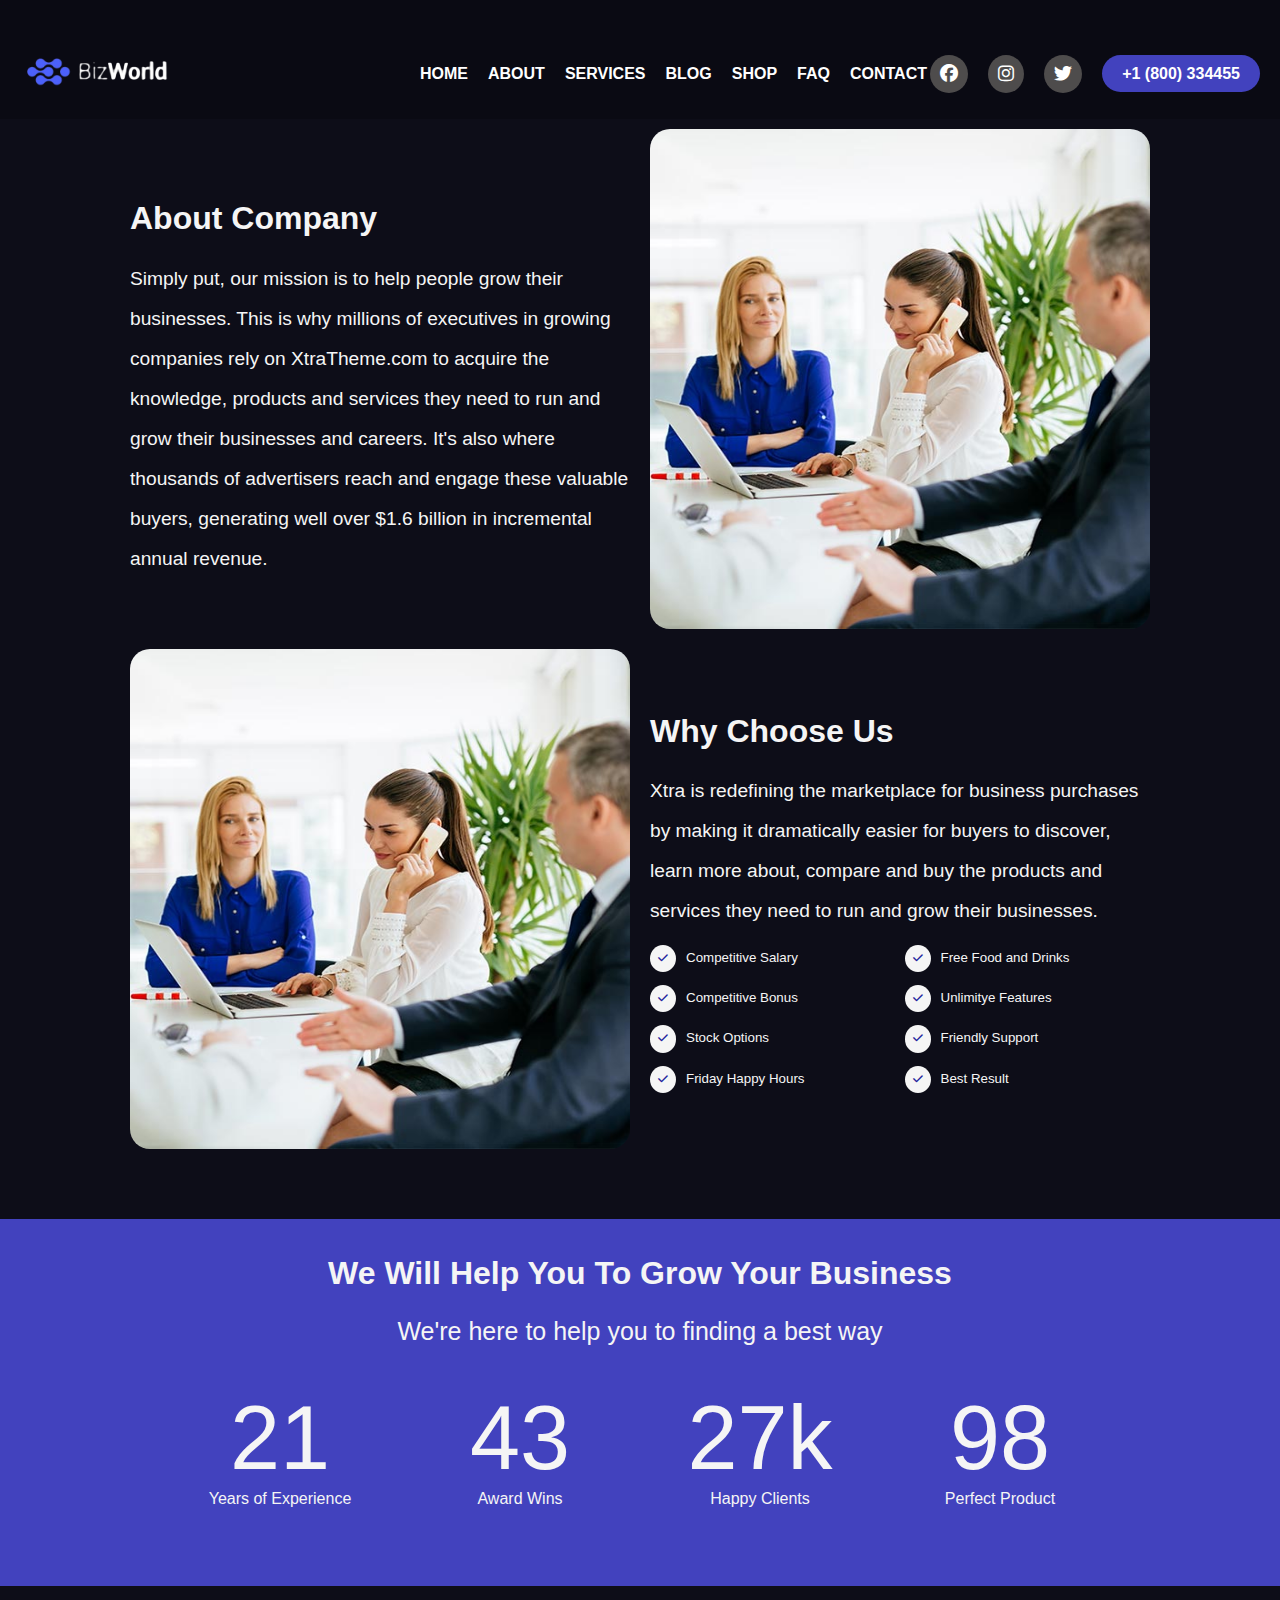
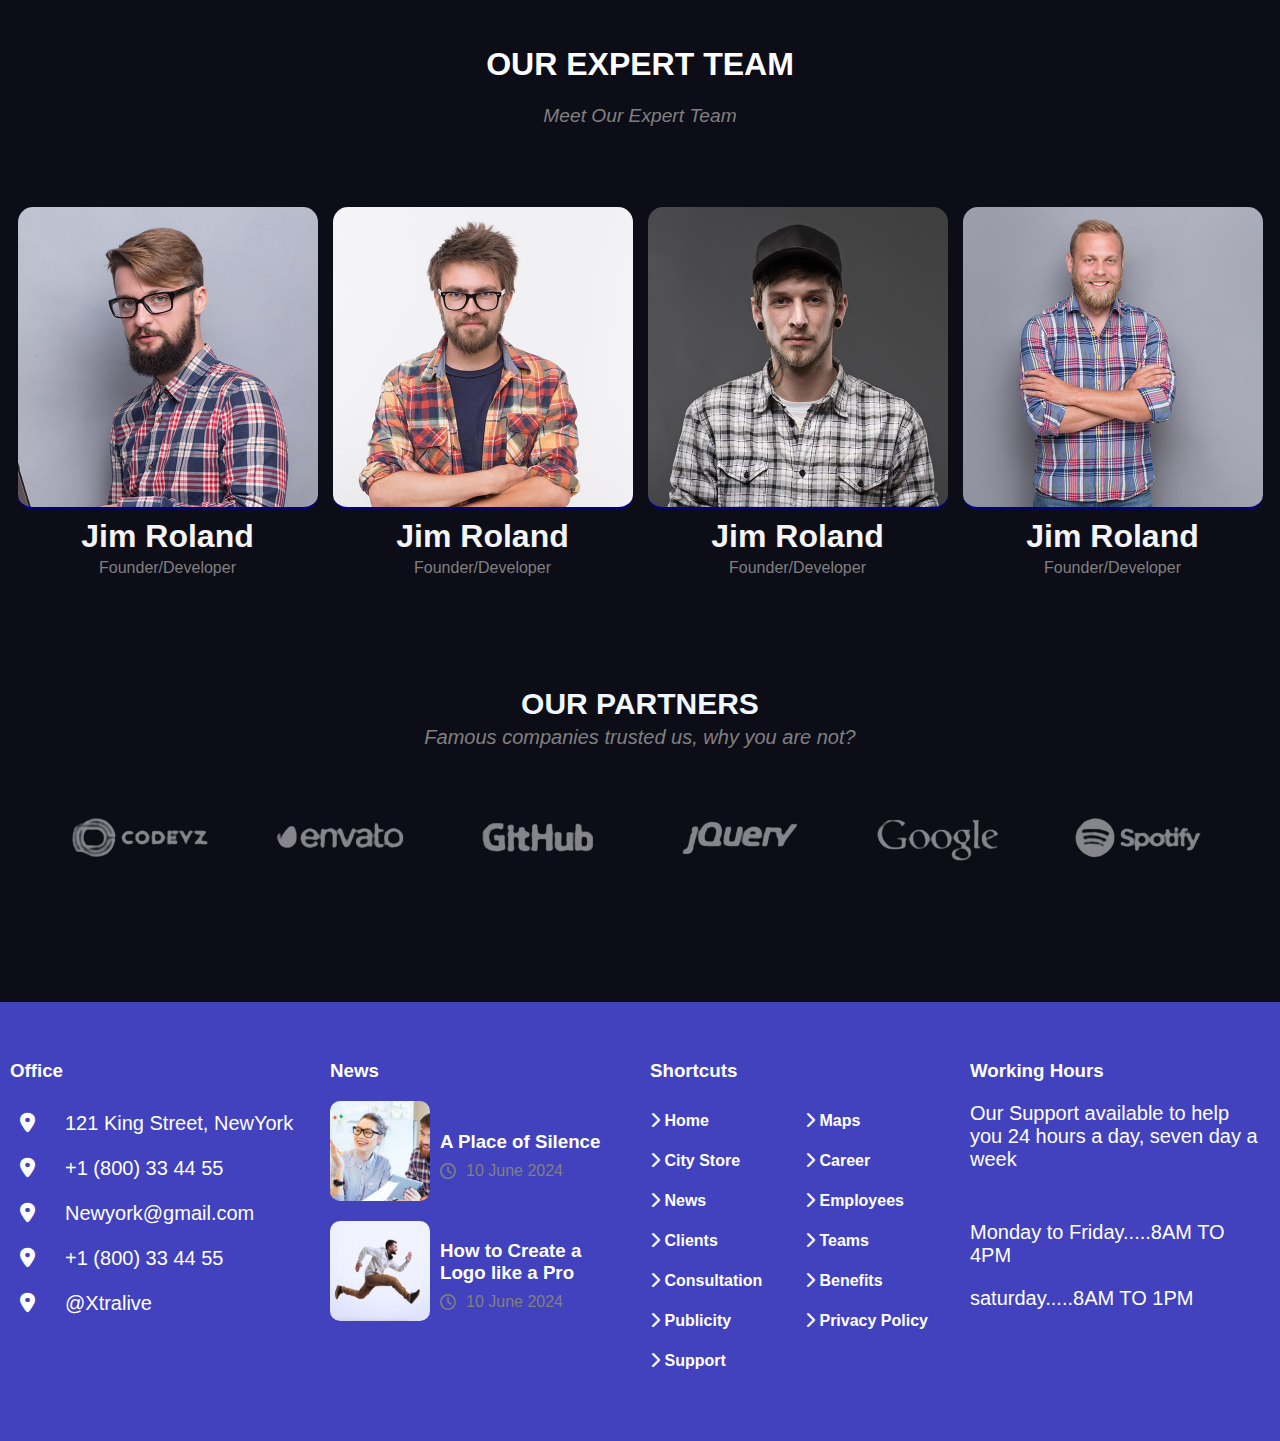
<file: biz about.html>
<!DOCTYPE html>
<html lang="en">
<head>
    <meta charset="UTF-8">
    <meta name="viewport" content="width=device-width, initial-scale=1.0">
    <title>Document</title>
    <link rel="stylesheet" href="https://cdnjs.cloudflare.com/ajax/libs/font-awesome/6.5.0/css/all.min.css">
    <link rel="stylesheet" href="biz about.css">
</head>
<body>
    <!-- image container  -->
   <!-- Mobile Navigation -->
<div class="mobile-nav">
    <div class="mobile-nav-header">
      <a href="index.html" class="mobile-logo">
        <img src="BIZ/logo-removebg-preview.png" alt="Company Logo">
      </a>
      <button class="mobile-menu-toggle">
        <span class="hamburger"></span>
        <span class="hamburger"></span>
        <span class="hamburger"></span>
      </button>
    </div>
    
    <nav class="mobile-menu">
      <ul class="mobile-menu-list">
        <li><a href="index.html">HOME</a></li>
        <li><a href="biz about.html">ABOUT</a></li>
        <li><a href="biz service.html">SERVICES</a></li>
        <li><a href="#">BLOG</a></li>
        <li><a href="#">SHOP</a></li>
        <li><a href="#">FAQ</a></li>
        <li><a href="#footer">CONTACT</a></li>
      </ul>
      
      <div class="mobile-social">
        <a href="#"><i class="fab fa-facebook"></i></a>
        <a href="#"><i class="fab fa-instagram"></i></a>
        <a href="#"><i class="fab fa-twitter"></i></a>
        <a href="#" class="mobile-phone">+1 (800) 334455</a>
      </div>
    </nav>
  </div>
    <div class="navbar">
        <div class="logohome">
        <div><a href=""><img src="./BIZ/logo-removebg-preview.png" alt="" class="logo"></a></div>
        <div class="home">
            <div><a href="">HOME</a></div>
            <div><a href="">ABOUT</a></div>
            <div><a href="#ourexpert">SERVICES</a></div>
            <div><a href="">BLOG</a></div>
            <div><a href="">SHOP</a></div>
            <div><a href="">FAQ</a></div>
            <div><a href="#footer">CONTACT</a></div>
        </div>
    </div>
        <div class="contact">
            <div><a href=""><i class="fab fa-facebook icon"></i></a></div>
            <div><a href=""><i class="fab fa-instagram icon4"></i></a></div>
            <div><a href=""><i class="fab fa-twitter icon3"></i></a></div>
            <div><a href="" class="number">+1 (800) 334455 </a></div>
        </div>
    </div>
    <!-- about us  -->
    <section class="about-us">
        <div class="about">
            <h1 class="com">About Company</h1>
            <article class="com1">Simply put, our mission is to help people grow their businesses. This is why millions of executives in growing companies rely on XtraTheme.com to acquire the knowledge, products and services they need to run and grow their businesses and careers. It's also where thousands of advertisers reach and engage these valuable buyers, generating well over $1.6 billion in incremental annual revenue.</article>
        </div>
        <div class="about about1">
            <img src="tt1-1.jpg" alt="" class="tt1">
        </div>
        <div class="about">
            <img src="tt1-1.jpg" alt="" class="tt1">
        </div>
        <div class="about">
            <h1 class="com">Why Choose Us</h1>
            <article class="com1">Xtra is redefining the marketplace for business purchases by making it dramatically easier for buyers to discover, learn more about, compare and buy the products and services they need to run and grow their businesses.</article>
            <div class="comp">
                <div>
                    <p class="choose1"><i class="fa-solid fa-check choose"></i>Competitive Salary</p>
                    <p class="choose1"><i class="fa-solid fa-check choose"></i>Competitive Bonus</p>
                    <p class="choose1"><i class="fa-solid fa-check choose"></i>Stock Options</p>
                    <p class="choose1"><i class="fa-solid fa-check choose"></i>Friday Happy Hours</p>
                </div>
                <div>
                    <p class="choose1"><i class="fa-solid fa-check choose"></i>Free Food and Drinks</p>
                    <p class="choose1"><i class="fa-solid fa-check choose"></i>Unlimitye Features</p>
                    <p class="choose1"><i class="fa-solid fa-check choose"></i>Friendly Support</p>
                    <p class="choose1"><i class="fa-solid fa-check choose"></i>Best Result</p>
                </div>
            </div>
        </div>
    </section>
    <!-- we will help you grow  -->
    <section class="we-will">
        <div>
            <div class="hel">
            <h1>We Will Help You To Grow Your Business </h1>
            <P class="hel1">We're here to help you to finding a best way</P>
            </div>
            <div class="exp">
                <div class="expe">
                    <p class="year"> <span class="years">21</span> <br>
                        Years of Experience</p>
                </div>
                <div class="expe">
                    <p class="year"> <span class="years">43</span> <br>
                        Award Wins</p>
                </div>
                <div class="expe">
                    <p class="year"> <span class="years">27k</span> <br>
                        Happy Clients</p>
                </div>
                <div class="expe">
                    <p class="year"> <span class="years">98</span> <br>
                        Perfect Product</p>
                </div>
            </div>
    </section>
    <!-- our expert team  -->
    <section>
        <div id="ourexpert">
            <h1 class="teamm">OUR EXPERT TEAM</h1>
            <p class="team-exp">Meet Our Expert Team</p>
            <div class="expert">
                <div>
                <div class="expertt">
                    <div class="hov">
                        <i class="fa-brands fa-facebook hove"></i>
                        <i class="fa-brands fa-twitter hove"></i>
                    </div>
                </div>
                <div class="jim">
                    <h1>Jim Roland</h1>
                    <p class="dev">Founder/Developer</p>
                    </div>
                </div>
                <div>
                    <div class="expertt1">
                        <div class="hov">
                            <i class="fa-brands fa-facebook hove"></i>
                            <i class="fa-brands fa-twitter hove"></i>
                        </div>
                    </div>
                    <div class="jim">
                        <h1>Jim Roland</h1>
                        <p class="dev">Founder/Developer</p>
                        </div>
                    </div>
                    <div>
                        <div class="expertt2">
                            <div class="hov">
                                <i class="fa-brands fa-facebook hove"></i>
                                <i class="fa-brands fa-twitter hove"></i>
                            </div>
                        </div>
                        <div class="jim">
                            <h1>Jim Roland</h1>
                            <p class="dev">Founder/Developer</p>
                            </div>
                        </div>
                        <div>
                            <div class="expertt3">
                                <div class="hov">
                                    <i class="fa-brands fa-facebook hove"></i>
                                    <i class="fa-brands fa-twitter hove"></i>
                                </div>
                            </div>
                            <div class="jim">
                            <h1>Jim Roland</h1>
                            <p class="dev">Founder/Developer</p>
                            </div>
                            </div>
            </div>
        </div>
    </section>
    <!-- our partners  -->
    <section class="">
        <h1 class="our-partners">OUR PARTNERS <br> <span class="our-partners1">Famous companies trusted us, why you are not?</span></h1>
        <div class="logoss">
            <div class="logos">
                <p class="logo-label">Codec.com</p>
                <img src="BIZ/IMG_6615.PNG" alt="" class="logosss">
            </div> 
            <div class="logos"> 
                <p class="logo-label">Envanto Marketplace</p>
                <img src="BIZ/IMG_6612.PNG" alt="" class="logosss">
            </div>
            <div class="logos"> 
                <p class="logo-label">Github.com</p>
                <img src="BIZ/IMG_6609.PNG" alt="" class="logosss">
            </div> 
            <div class="logos">
                <p class="logo-label">JQuery Library</p>
                <img src="BIZ/IMG_6611.PNG" alt="" class="logosss">
            </div> 
            <div class="logos"> 
                <p class="logo-label">Google Co.</p>
                <img src="BIZ/IMG_6613.PNG" alt="" class="logosss">
            </div> 
            <div class="logos"> 
                <p class="logo-label">Spotify Music</p>
                <img src="BIZ/IMG_6616.PNG" alt="" class="logosss">
            </div>
           </div>
    </section>
    <!-- footer  -->
    <footer id="footer">
        <div class="footer">
            <h3>Office</h3>
            <div class="add">
                <div class="dot"><i class="fa-solid fa-location-dot icon2"></i></div>
                <div><p class="adds">121 King Street, NewYork</p></div>
            </div>
            <div class="add">
                <div class="dot"><i class="fa-solid fa-location-dot icon2"></i></div>
                <div><p class="adds">+1 (800) 33 44 55</p></div>
            </div>
            <div class="add">
                <div class="dot"><i class="fa-solid fa-location-dot icon2"></i></div>
                <div><p class="adds">Newyork@gmail.com</p></div>
            </div>
            <div class="add">
                <div class="dot"><i class="fa-solid fa-location-dot icon2"></i></div>
                <div><p class="adds">+1 (800) 33 44 55</p></div>
            </div>
            <div class="add">
                <div class="dot"><i class="fa-solid fa-location-dot icon2"></i></div>
                <div><p class="adds">@Xtralive</p></div>
            </div>
            
        </div>
        <div class="footer">
            <h3>News</h3>
            <div class="news">
                <div class="new">
                    <div class="new-link">
                        <a href=""><i class="fa fa-link"></i></a>
                    </div>
                </div>
                <div>
                    <h3>A Place of Silence</h3>
                     <div class="clock">
                    <i class="fa-regular fa-clock"></i>
                    <p class="place">10 June 2024</p>
                    </div>
                </div>
            </div>
            <div class="news">
                <div class="new1">
                    <div class="new-link">
                        <a href=""><i class="fa fa-link"></i></a>
                    </div>
                </div>
                <div >
                    <h3>How to Create a <br>Logo like a Pro</h3>
                    <div class="clock">
                    <i class="fa-regular fa-clock"></i>
                    <p class="place">10 June 2024</p>
                    </div>
                </div>
            </div>
        </div>
        <div class="footer">
            <h3>Shortcuts</h3>
            <div class="short">
                <div class="shorts">
                    <div class="short-hov">
                    <i class="fa-solid fa-chevron-right"></i>
                    <a href="">Home</a>
                    </div>
                    <div class="short-hov">
                    <i class="fa-solid fa-chevron-right"></i>
                    <a href="">City Store</a>
                    </div>
                    <div class="short-hov">
                    <i class="fa-solid fa-chevron-right"></i>
                    <a href="">News</a>
                    </div>
                    <br>
                    <div class="short-hov">
                    <i class="fa-solid fa-chevron-right"></i>
                    <a href="">Clients</a>
                    </div>
                    <div class="short-hov">
                    <i class="fa-solid fa-chevron-right"></i>
                    <a href="">Consultation</a>
                    </div>
                    <div class="short-hov">
                    <i class="fa-solid fa-chevron-right"></i>
                    <a href="">Publicity</a>
                    </div>
                    <div class="short-hov">
                    <i class="fa-solid fa-chevron-right"></i>
                    <a href="">Support</a>
                    </div>
                </div>
                <div class="shorts">
                    <div class="short-hov">
                    <i class="fa-solid fa-chevron-right"></i>
                    <a href="">Maps</a>
                    </div>
                    <br>
                    <div class="short-hov">
                    <i class="fa-solid fa-chevron-right"></i>
                    <a href="">Career</a>
                    </div>
                    <div class="short-hov">
                    <i class="fa-solid fa-chevron-right"></i>
                    <a href="">Employees</a>
                    </div>
                    <div class="short-hov">
                    <i class="fa-solid fa-chevron-right"></i>
                    <a href="">Teams</a>
                    </div>
                    <br>
                    <div class="short-hov">
                    <i class="fa-solid fa-chevron-right"></i>
                    <a href="">Benefits</a>
                    </div>
                    <div class="short-hov">
                    <i class="fa-solid fa-chevron-right"></i>
                    <a href="">Privacy Policy</a>
                    </div>
                </div>
            </div>
        </div>
        <div class="footer">
            <h3>Working Hours</h3>
            <div >
            <div>
                <p class="hours">Our Support available to help <br>you 24 hours a day, seven day a week</p>
            </div>
            <div class="hour">
                <p class="hours">Monday to Friday.....8AM TO 4PM</p>
             <p class="hours">saturday.....8AM TO 1PM</p>
        </div>
        </div>
        </div>
       </footer>
       <script src="script.js"></script>
</body>
</html>
</file>
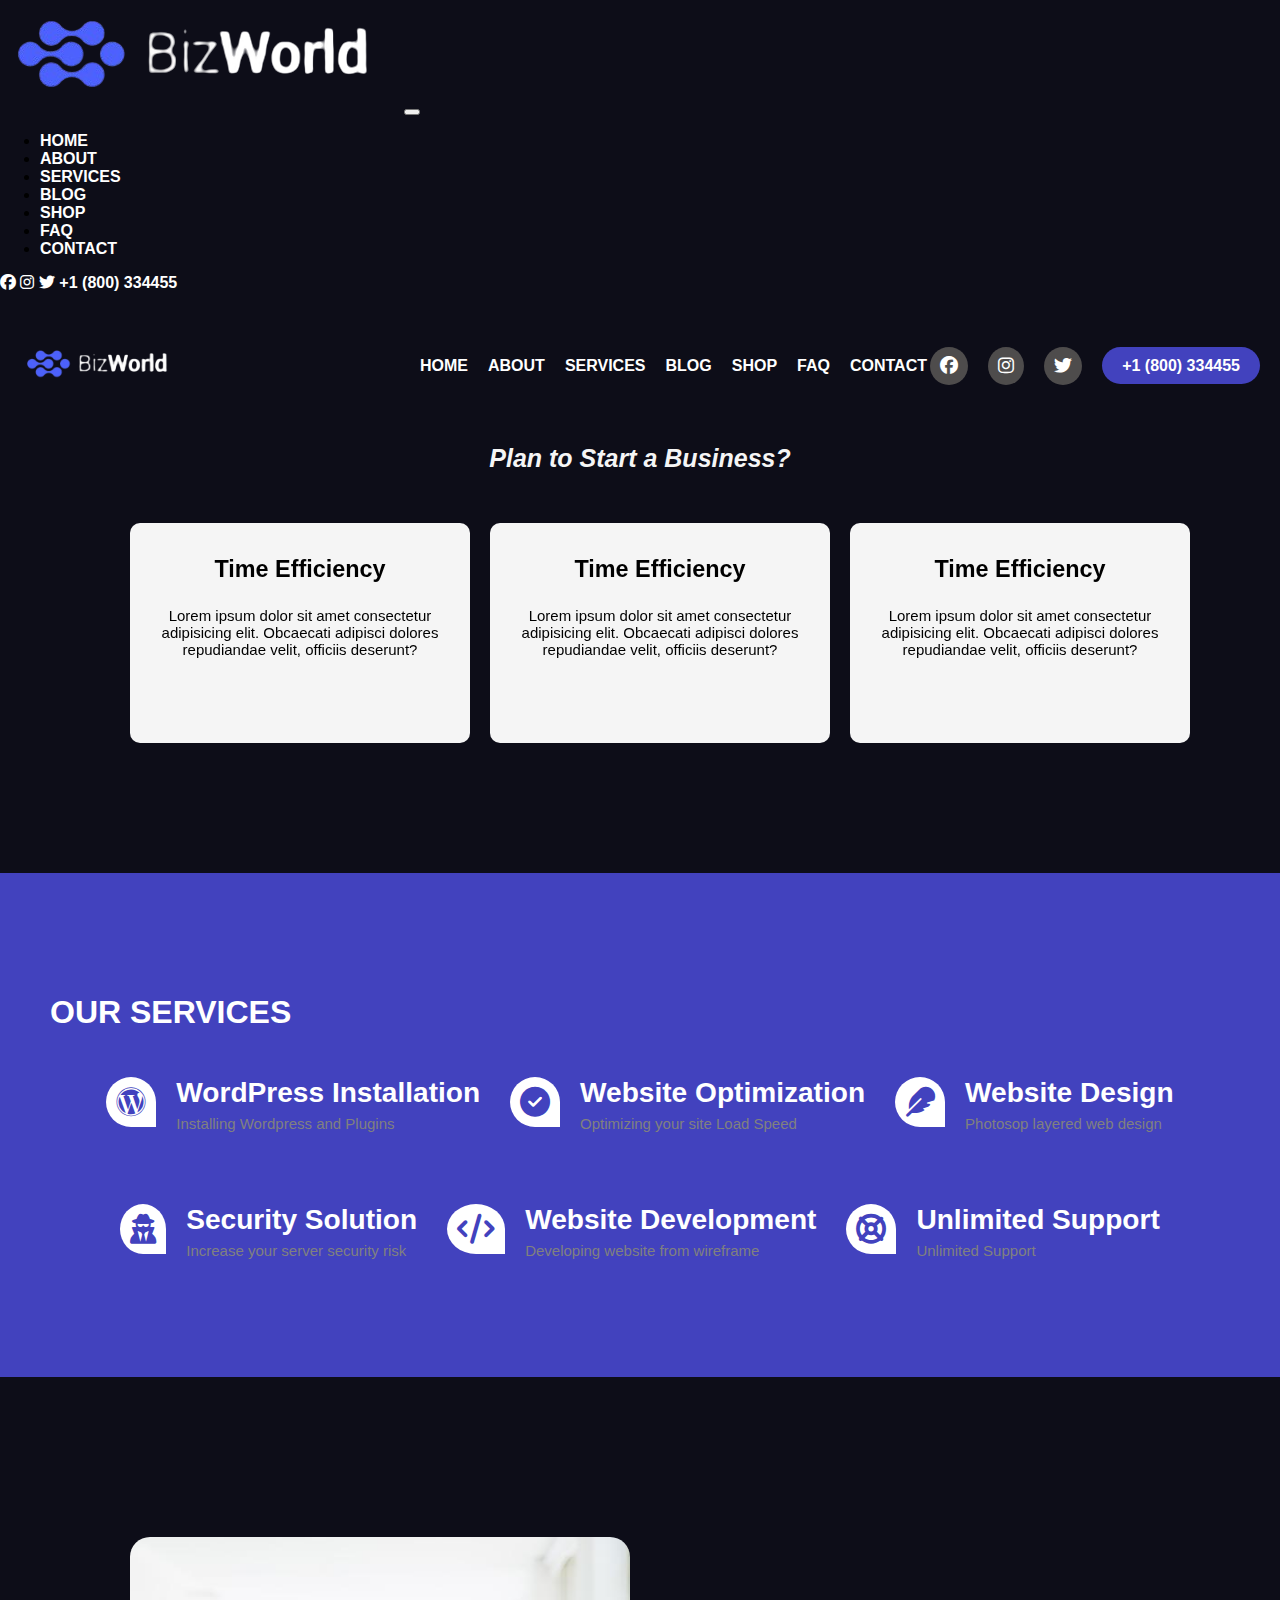
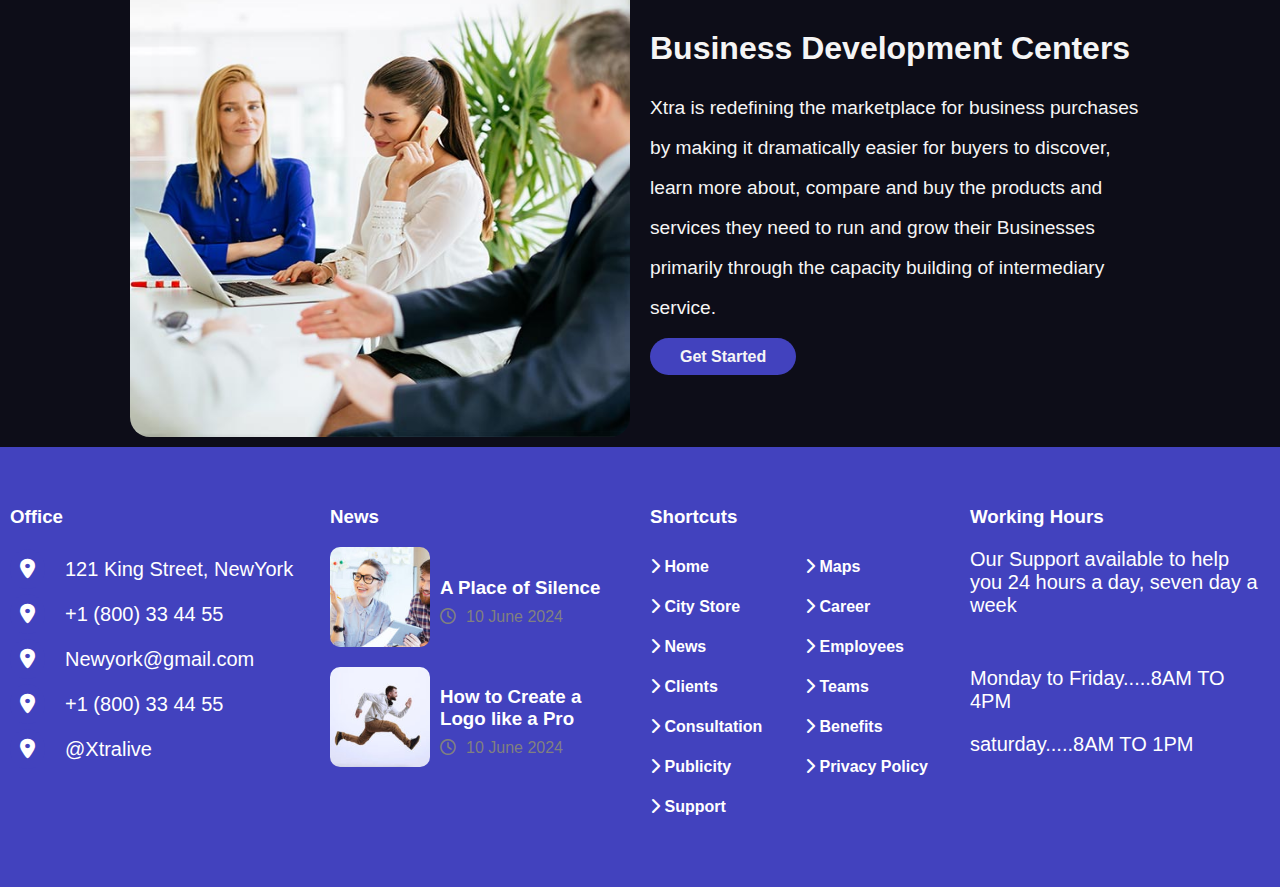
<file: biz service.html>
<!DOCTYPE html>
<html lang="en">
<head>
    <meta charset="UTF-8">
    <meta name="viewport" content="width=device-width, initial-scale=1.0">
    <title>Document</title>
    <link rel="stylesheet" href="https://cdnjs.cloudflare.com/ajax/libs/font-awesome/6.5.0/css/all.min.css">
    <link rel="stylesheet" href="biz service.css">
</head>
<body>
      <!-- image container  -->
   <!-- Mobile Navigation -->
<div class="mobile-nav">
    <div class="mobile-nav-header">
      <a href="index.html" class="mobile-logo">
        <img src="BIZ/logo-removebg-preview.png" alt="Company Logo">
      </a>
      <button class="mobile-menu-toggle">
        <span class="hamburger"></span>
        <span class="hamburger"></span>
        <span class="hamburger"></span>
      </button>
    </div>
    
    <nav class="mobile-menu">
      <ul class="mobile-menu-list">
        <li><a href="index.html">HOME</a></li>
        <li><a href="biz about.html">ABOUT</a></li>
        <li><a href="biz service.html">SERVICES</a></li>
        <li><a href="#">BLOG</a></li>
        <li><a href="#">SHOP</a></li>
        <li><a href="#">FAQ</a></li>
        <li><a href="#footer">CONTACT</a></li>
      </ul>
      
      <div class="mobile-social">
        <a href="#"><i class="fab fa-facebook"></i></a>
        <a href="#"><i class="fab fa-instagram"></i></a>
        <a href="#"><i class="fab fa-twitter"></i></a>
        <a href="#" class="mobile-phone">+1 (800) 334455</a>
      </div>
    </nav>
  </div>
    <div class="navbar">
        <div class="logohome">
        <div><a href=""><img src="./BIZ/logo-removebg-preview.png" alt="" class="logo"></a></div>
        <div class="home">
            <div><a href="">HOME</a></div>
            <div><a href="">ABOUT</a></div>
            <div><a href="#ourexpert">SERVICES</a></div>
            <div><a href="">BLOG</a></div>
            <div><a href="">SHOP</a></div>
            <div><a href="">FAQ</a></div>
            <div><a href="#footer">CONTACT</a></div>
        </div>
    </div>
        <div class="contact">
            <div><a href=""><i class="fab fa-facebook icon"></i></a></div>
            <div><a href=""><i class="fab fa-instagram icon4"></i></a></div>
            <div><a href=""><i class="fab fa-twitter icon3"></i></a></div>
            <div><a href="" class="number">+1 (800) 334455 </a></div>
        </div>
    </div>
    <!-- 3 perspective  -->
    <h4 class="plann">Plan to Start a Business?</h4>
    <section class="perspective">
        <div>
        <div class="pers">
            <div class="card-container">
                <div class="card">
                  <div class="card-side card-front">
                    <h3>Time Efficiency</h3>
                    <article class="lorem">Lorem ipsum dolor sit amet consectetur adipisicing elit. Obcaecati adipisci dolores repudiandae velit, officiis deserunt?</article>
                  </div>
                  <div class="card-side card-back"><h4>100% Guaranted</h4>
                    <a href="" class="get-started">Get Started</a>
                </div>
                </div>
            </div>
        </div>
        </div>
        <div class="pers">
            <div class="card-container">
                <div class="card">
                  <div class="card-side card-front">
                    <h3>Time Efficiency</h3>
                    <article class="lorem">Lorem ipsum dolor sit amet consectetur adipisicing elit. Obcaecati adipisci dolores repudiandae velit, officiis deserunt?</article>
                  </div>
                  <div class="card-side card-back"><h4>100% Guaranted</h4>
                    <a href="" class="get-started">Get Started</a>
                </div>
                </div>
            </div>
        </div>
        </div>
        <div class="pers">
            <div class="card-container">
                <div class="card">
                  <div class="card-side card-front">
                    <h3>Time Efficiency</h3>
                    <article class="lorem">Lorem ipsum dolor sit amet consectetur adipisicing elit. Obcaecati adipisci dolores repudiandae velit, officiis deserunt?</article>
                  </div>
                  <div class="card-side card-back"><h4>100% Guaranted</h4>
                    <a href="" class="get-started">Get Started</a>
                </div>
                </div>
            </div>
        </div>
        </div>
    </section>
    <section>
         <!-- our servives  -->
    <div class="service" id="serv">
        <h1 class="he">OUR SERVICES</h1>
        <div class="ourservice">
        <div class="ours">
            <div class="log"><i class="fa-brands fa-wordpress presss4"></i></div>
            <div class="det">
            <h3 class="install">WordPress Installation</h3>
            <p class="dete">Installing Wordpress and Plugins</p>
            </div>
        </div>
        <div class="ours">
            <div class="log"><i class="fas fa-check-circle presss4"></i></div>
            <div class="det">
            <h3 class="install">Website Optimization</h3>
            <p class="dete">Optimizing your site Load Speed</p>
            </div>
        </div>
        <div class="ours">
            <div class="log"><i class="fas fa-feather presss4"></i></div>
            <div class="det">
            <h3 class="install">Website Design</h3>
            <p class="dete">Photosop layered web design</p>
            </div>
        </div>
        <div class="ours">
            <div class="log"><i class="fa-solid fa-user-secret presss4"></i></div>
            <div class="det">
            <h3 class="install">Security Solution</h3>
            <p class="dete">Increase your server security risk</p>
            </div>
        </div>
        <div class="ours">
            <div class="log"><i class="fa-solid fa-code presss4"></i></div>
            <div class="det">
            <h3 class="install">Website Development</h3>
            <p class="dete">Developing website from wireframe</p>
            </div>
        </div>
        <div class="ours">
            <div class="log"><i class="fa-solid fa-life-ring presss4"></i></div>
            <div class="det">
            <h3 class="install">Unlimited Support</h3>
            <p class="dete">Unlimited Support</p>
            </div>
        </div>
        </div>
    </div>
    </section>
    <section class="about-us">
        <div class="about">
            <img src="tt1-1.jpg" alt="" class="tt1">
        </div>
        <div class="about">
            <h1 class="com">Business Development Centers</h1>
            <article class="com1">Xtra is redefining the marketplace for business purchases by making it dramatically easier for buyers to discover, learn more about, compare and buy the products and services they need to run and grow their Businesses primarily through the capacity building of intermediary service.</article>
            <a href="" class="get-started">Get Started</a>
        </div>
    </section>
    <!-- footer  -->
    <footer id="footer">
        <div class="footer">
            <h3>Office</h3>
            <div class="add">
                <div class="dot"><i class="fa-solid fa-location-dot icon2"></i></div>
                <div><p class="adds">121 King Street, NewYork</p></div>
            </div>
            <div class="add">
                <div class="dot"><i class="fa-solid fa-location-dot icon2"></i></div>
                <div><p class="adds">+1 (800) 33 44 55</p></div>
            </div>
            <div class="add">
                <div class="dot"><i class="fa-solid fa-location-dot icon2"></i></div>
                <div><p class="adds">Newyork@gmail.com</p></div>
            </div>
            <div class="add">
                <div class="dot"><i class="fa-solid fa-location-dot icon2"></i></div>
                <div><p class="adds">+1 (800) 33 44 55</p></div>
            </div>
            <div class="add">
                <div class="dot"><i class="fa-solid fa-location-dot icon2"></i></div>
                <div><p class="adds">@Xtralive</p></div>
            </div>
            
        </div>
        <div class="footer">
            <h3>News</h3>
            <div class="news">
                <div class="new">
                    <div class="new-link">
                        <a href=""><i class="fa fa-link"></i></a>
                    </div>
                </div>
                <div>
                    <h3>A Place of Silence</h3>
                     <div class="clock">
                    <i class="fa-regular fa-clock"></i>
                    <p class="place">10 June 2024</p>
                    </div>
                </div>
            </div>
            <div class="news">
                <div class="new1">
                    <div class="new-link">
                        <a href=""><i class="fa fa-link"></i></a>
                    </div>
                </div>
                <div >
                    <h3>How to Create a <br>Logo like a Pro</h3>
                    <div class="clock">
                    <i class="fa-regular fa-clock"></i>
                    <p class="place">10 June 2024</p>
                    </div>
                </div>
            </div>
        </div>
        <div class="footer">
            <h3>Shortcuts</h3>
            <div class="short">
                <div class="shorts">
                    <div class="short-hov">
                    <i class="fa-solid fa-chevron-right"></i>
                    <a href="">Home</a>
                    </div>
                    <div class="short-hov">
                    <i class="fa-solid fa-chevron-right"></i>
                    <a href="">City Store</a>
                    </div>
                    <div class="short-hov">
                    <i class="fa-solid fa-chevron-right"></i>
                    <a href="">News</a>
                    </div>
                    <br>
                    <div class="short-hov">
                    <i class="fa-solid fa-chevron-right"></i>
                    <a href="">Clients</a>
                    </div>
                    <div class="short-hov">
                    <i class="fa-solid fa-chevron-right"></i>
                    <a href="">Consultation</a>
                    </div>
                    <div class="short-hov">
                    <i class="fa-solid fa-chevron-right"></i>
                    <a href="">Publicity</a>
                    </div>
                    <div class="short-hov">
                    <i class="fa-solid fa-chevron-right"></i>
                    <a href="">Support</a>
                    </div>
                </div>
                <div class="shorts">
                    <div class="short-hov">
                    <i class="fa-solid fa-chevron-right"></i>
                    <a href="">Maps</a>
                    </div>
                    <br>
                    <div class="short-hov">
                    <i class="fa-solid fa-chevron-right"></i>
                    <a href="">Career</a>
                    </div>
                    <div class="short-hov">
                    <i class="fa-solid fa-chevron-right"></i>
                    <a href="">Employees</a>
                    </div>
                    <div class="short-hov">
                    <i class="fa-solid fa-chevron-right"></i>
                    <a href="">Teams</a>
                    </div>
                    <br>
                    <div class="short-hov">
                    <i class="fa-solid fa-chevron-right"></i>
                    <a href="">Benefits</a>
                    </div>
                    <div class="short-hov">
                    <i class="fa-solid fa-chevron-right"></i>
                    <a href="">Privacy Policy</a>
                    </div>
                </div>
            </div>
        </div>
        <div class="footer">
            <h3>Working Hours</h3>
            <div >
            <div>
                <p class="hours">Our Support available to help <br>you 24 hours a day, seven day a week</p>
            </div>
            <div class="hour">
                <p class="hours">Monday to Friday.....8AM TO 4PM</p>
             <p class="hours">saturday.....8AM TO 1PM</p>
        </div>
        </div>
        </div>
       </footer>
        <script src="script.js"></script>
</body>
</html>
</file>
<file: biz about.css>
/* Mobile Navigation */
.mobile-nav {
    position: fixed;
    top: 0;
    left: 0;
    right: 0;
    background-color: rgb(13, 13, 24);
    z-index: 1000;
    box-shadow: 0 2px 10px rgba(0, 0, 0, 0.1);
  }
  
  .mobile-nav-header {
    display: flex;
    justify-content: space-between;
    align-items: center;
    padding: 15px 20px;
  }
  
  .mobile-logo img {
    width: 120px;
    height: auto;
  }
  
  .mobile-menu-toggle {
    background: none;
    border: none;
    cursor: pointer;
    padding: 10px;
  }
  
  .hamburger {
    display: block;
    width: 25px;
    height: 2px;
    background-color: white;
    margin: 5px 0;
    transition: all 0.3s ease;
  }
  
  /* Menu when open */
  .mobile-menu {
    max-height: 0;
    overflow: hidden;
    transition: max-height 0.5s ease;
    background-color: rgb(13, 13, 24);
  }
  
  .mobile-menu.active {
    max-height: 100vh;
  }
  
  .mobile-menu-list {
    list-style: none;
    padding: 0 20px;
  }
  
  .mobile-menu-list li {
    border-bottom: 1px solid rgba(255, 255, 255, 0.1);
  }
  
  .mobile-menu-list a {
    display: block;
    padding: 15px 0;
    color: white;
    font-weight: bold;
    text-decoration: none;
    transition: color 0.3s;
  }
  
  .mobile-menu-list a:hover {
    color: rgb(66, 66, 190);
  }
  
  .mobile-social {
    padding: 20px;
    display: flex;
    justify-content: center;
    gap: 15px;
  }
  
  .mobile-social a {
    color: white;
    font-size: 20px;
    transition: color 0.3s;
  }
  
  .mobile-social a:hover {
    color: rgb(66, 66, 190);
  }
  
  .mobile-phone {
    background-color: rgb(66, 66, 190);
    color: white;
    padding: 8px 15px;
    border-radius: 20px;
    font-weight: bold;
    font-size: 14px;
    transition: all 0.3s;
  }
  
  .mobile-phone:hover {
    background-color: white;
    color: rgb(66, 66, 190);
  }
  
  /* Animation for hamburger to X */
  .mobile-menu-toggle.active .hamburger:nth-child(1) {
    transform: translateY(7px) rotate(45deg);
  }
  
  .mobile-menu-toggle.active .hamburger:nth-child(2) {
    opacity: 0;
  }
  
  .mobile-menu-toggle.active .hamburger:nth-child(3) {
    transform: translateY(-7px) rotate(-45deg);
  }
  
  /* Hide on desktop */
  @media (min-width: 769px) {
    .mobile-nav {
      display: none;
    }
  }
body {
    margin: 0;
    font-family: 'Segoe UI', Tahoma, Geneva, Verdana, sans-serif;
    background-color: rgb(13, 13, 24);
    /* background-image: url(mecco.jpg);
    background-size: cover;
    background-repeat: no-repeat;
    background-attachment:local; */
}
.navbar {
    display: flex;
    justify-content: space-between;
    padding: 50px 20px 20px 20px;
    align-items: center;
    top: 10px;
    left: 0;
    right: 0;
    background-color: rgba(0, 0, 0, 0.2);
    /* opacity: 20%; */
   
}
.logohome {
    display: flex;
    align-items: center;
}
.home {
    display: flex;
    gap: 20px;
}
/* contact section  */
.contact {
    justify-content: space-evenly;
    display: flex;
    gap: 20px;
    align-items: center;
}
a {
    text-decoration: none;
    color: white;
    font-weight: bolder;
}
.logo {
    width: 40%;
}
.icon, .icon4, .icon3  {
    background-color: rgb(78, 76, 76);
    padding: 10px;
    border-radius: 50%;
    font-size: large;
    transition: background-color 0.3s ease-in-out;
}
.icon3:hover {
    background-color: rgb(0, 140, 255);
}
.icon:hover {
    background-color: rgb(7, 49, 139);
}
.icon4:hover {
    background-color: red;
}

.number {
    background-color: rgb(66, 66, 190);
    padding: 10px 20px 10px 20px;
    border-radius: 30px;
    transition: background-color 0.5s ease-in-out;
}
.number:hover {
    background-color: white;
    color: rgb(66, 66, 190);
}
/* about us  */
.about-us {
    display: flex;
    flex-wrap: wrap;
    margin: 0 20px;
    justify-content: center;
}
.about {
    /* background-color: aliceblue; */
    height: 500px;
    width: 500px;
    border-radius: 20px;
    color: whitesmoke;
    align-content: center;
    margin: 10px;
}
.tt1 {
    width: 100%;
    height: 100%;
    border-radius: 20px;
}
.com {
    font-size: xx-large;
}
.com1 {
    font-size: larger;
    line-height: 40px;
}
.choose {
    margin-right: 10px;
    color: rgb(37, 37, 158);
    background-color: whitesmoke;
    padding: 8px;
    border-radius: 50%;
    font-size: smaller;
    transition: padding 0.2s ease-in-out;
}
.choose1:hover .choose {
    padding: 10px;
}
.choose1 {
    font-size: smaller; 
}
.comp {
    display: flex;
    /* flex-wrap: wrap; */
    gap: 100px;
}
/* we will help you grow  */
.we-will {
    background-color: rgb(66, 66, 190);
    padding: 15px 20px;
    margin: 60px 0;
}
.hel {
    color: whitesmoke;
    text-align: center;
}
.hel1 {
    font-size: 25px;
    color: whitesmoke;
}
.exp {
    display: flex;
    flex-wrap: wrap;
    justify-content: center;
    align-items: center;
    gap: 40px;
}
.expe {
    height: 200px;
    width: 200px;
    /* background-color: aqua; */
    text-align: center;
}
.years {
    font-size: 90px;
    color: whitesmoke;
}
.year {
    color: whitesmoke;
}
/* our expert team  */
.expert {
    display: flex;
    flex-wrap: wrap;    
    gap: 15px;
    justify-content: center;
    align-items: center;
}
.teamm {
    text-align: center;
    color: white;
}
.team-exp {
    text-align: center;
    font-size: larger;
    color: gray;
    font-style: italic;
    margin-bottom: 80px;
}
.expertt {
    width: 300px;
    height: 300px;
    background-image: url(BIZ/e1.jpg);
    background-size: cover;
    border-radius: 15px;
    border-style: solid;
    border-top: 1px;
    border-left: 1px;
    border-right: 1px;
    border-color: navy;
}
.expertt1 {
    width: 300px;
    height: 300px;
    background-image: url(BIZ/e3.jpg);
    background-size: cover;
    border-radius: 15px;
    border-style: solid;
    border-top: 1px;
    border-left: 1px;
    border-right: 1px;
    border-color: navy;
}
.expertt2 {
    width: 300px;
    height: 300px;
    background-image: url(BIZ/e4.jpg);
    background-size: cover;
    border-radius: 15px;
    border-style: solid;
    border-top: 1px;
    border-left: 1px;
    border-right: 1px;
    border-color: navy;
}
.expertt3 {
    width: 300px;
    height: 300px;
    background-image: url(BIZ/e5.jpg);
    background-size: cover;
    border-radius: 15px;
    border-style: solid;
    border-top: 1px;
    border-left: 1px;
    border-right: 1px;
    border-color: navy;
}
.jim {
    text-align: center;
    line-height: 10px;
    color: whitesmoke;
    align-items: center;
}
.hov {
    width: 300px;
    height: 300px;
    background-color: rgba(0, 0, 0, 0.5);
    text-align: center;
    justify-content: center;
    align-items: center;
    align-content: center;
    opacity: 0;
    visibility: hidden;
    transition: opacity 0.5s ease-in-out, visibility 0.5s ease-in-out;
}
.expertt:hover .hov {
    opacity: 1;
    visibility: visible;
}
.expertt1:hover .hov {
    opacity: 1;
    visibility: visible;
}
.expertt2:hover .hov {
    opacity: 1;
    visibility: visible;
}
.expertt3:hover .hov {
    opacity: 1;
    visibility: visible;
}
.hove {
    font-size: 25px;
    color: whitesmoke;
    background-color: rgba(255, 255, 255, 0.3);
    padding: 15px;
    border-radius: 50%;
}
.dev {
    color: gray;
}
/* our partners  */
.logoss {
    display: flex;
    flex-wrap: wrap;
    margin: 50px 0px 100px 0px;
    justify-content: center;
}
.logosss {
    width: 80%;
    opacity: 50%;
    transition: opacity 0.2s ease-in-out;
}
.logosss:hover {
    opacity: 100%;
}
.logos {
    width: 200px;
    height: 100px;
    position: relative;
    text-align: center;
}
.logo-label {
    position: absolute;
    top: -60px;
    left: 50%;
    transform: translateX(-50%);
    background: rgb(66, 66, 190);
    color: white;
    padding: 5px 10px;
    font-size: 14px;
    border-radius: 15px;
    opacity: 0;
    transition: opacity 0.3s ease;
    pointer-events: none;
}
.logos:hover .logo-label {
    opacity: 1;
}
footer {
    /* height: 400px; */
    background-color: rgb(66, 66, 190);
    padding: 40px 10px 40px 10px;
    color: white;
    display: flex;
    flex-wrap: wrap;
    justify-content: center;
    gap: 20px;
}
.footer {
    width: 300px;
    /* height: 400px; */
    /* background-color: aqua; */
}
.add {
    display: flex;
    align-items: center;
    align-content: center;
    line-height: 5px;
}
.icon2 {
    font-size: 20px;
    margin-right: 20px;
    background-color: rgb(66, 66, 190);
    padding: 10px;
    border-radius: 50%;
    transition: background-color 0.5s ease-in-out;
}
.add:hover .icon2 {
    background-color: white;
    color: rgb(66, 66, 190);
}
.adds {
    font-size: 20px;
}
.our-partners {
    color: aliceblue;
    font-size: 30px;
    text-align: center;
    line-height: 30px;
    margin-top: 100px;
}
.our-partners1 {
    color:gray;
    text-align: center;
    font-size: 20px;
    font-weight: 100;
    font-style: italic;
}
/* footer  */
footer {
    /* height: 400px; */
    background-color: rgb(66, 66, 190);
    padding: 40px 10px 40px 10px;
    color: white;
    display: flex;
    flex-wrap: wrap;
    justify-content: center;
    gap: 20px;
}
.footer {
    width: 300px;
    /* height: 400px; */
    /* background-color: aqua; */
}
.add {
    display: flex;
    align-items: center;
    align-content: center;
    line-height: 5px;
}
/* .dot {
    margin-right: 5px;
    background-color: rgb(66, 66, 190);
    padding: 20px 20px 30px 20px;
    border-radius: 50%;
    width: 10px;
    height: 10px;
} */
.icon2 {
    font-size: 20px;
    margin-right: 20px;
    background-color: rgb(66, 66, 190);
    padding: 10px;
    border-radius: 50%;
    transition: background-color 0.5s ease-in-out;
}
.add:hover .icon2 {
    background-color: white;
    color: rgb(66, 66, 190);
}
.adds {
    font-size: 20px;
}
/* news  */
.new {
    width: 100px;
    height: 100px;
    background-color: bisque;
    border-radius: 10px;
    margin-right: 10px;
    background-image: url(BIZ/news1.jpg);
    background-size: cover;
}
.new1 {
    width: 100px;
    height: 100px;
    background-color: bisque;
    border-radius: 10px;
    margin-right: 10px;
    background-image: url(BIZ/news2.jpg);
    background-size: cover;
}
.news {
    display: flex;
    margin-bottom: 20px;
    align-items: center;
}
.place {
    line-height: 5px;
    margin-left: 10px;
}
.image-news {
    width: 100%;
    height: 100%;
    border-radius: 10px;
}
.clock {
    display: flex;
    align-items: center;
    margin-top: -20px;
    color: gray;
}
.new-link {
    width: 100px;
    height: 100px;
    background-color: rgba(0, 0, 0, 0.5);
    text-align: center;
    justify-content: center;
    align-items: center;
    align-content: center;
    opacity: 0;
    visibility: hidden;
    border-radius: 10px;
    transition: opacity 0.5s ease-in-out, visibility 0.5s ease-in-out
}
.news:hover .new-link {
    opacity: 1;
    visibility: visible;
    border-radius: 10px;
}
.short {
    display: flex;
    gap: 10px;
}
.shorts {
    width: 180px;
    height: 300px;
    /* background-color: black; */
    line-height: 40px;
}
.short-hov {
    transition: transform 0.5s ease-in-out;
    display: inline-block;
}
.short-hov:hover {
    transform: translateX(10px);
}
.hours {
    font-size: 20px;
}
.hour {
    margin-top: 50px;
}
@media (min-width: 320px) and (max-width: 480px){
    .navbar {
        display: none;
    }
    .about-us {
        text-align: center;
    }
    .about {
        margin-top: 30px;
    }
    .comp {
        gap: 10px;
        text-align: left;
    }
}
</file>
<file: biz service.css>
body {
    margin: 0;
    font-family: 'Segoe UI', Tahoma, Geneva, Verdana, sans-serif;
    background-color: rgb(13, 13, 24);
    /* background-image: url(mecco.jpg);
    background-size: cover;
    background-repeat: no-repeat;
    background-attachment:local; */
}
/* nav bar  */
.navbar {
    display: flex;
    justify-content: space-between;
    padding: 50px 20px 20px 20px;
    align-items: center;
    
    top: 10px;
    left: 0;
    right: 0;
}
.logohome {
    display: flex;
    align-items: center;
}
.home {
    display: flex;
    gap: 20px;
}
/* perspective  */
.plann {
    text-align: center;
    color: whitesmoke;
    font-style: italic;
    font-size: 25px;
}
.perspective {
    display: flex;
    flex-wrap: wrap;
    gap: 60px;
    justify-content: center;
    margin-top: 50px;
}
.card-container {
    perspective: 1000px;
    width: 300px;
    height: 200px;
    /* margin: 50px auto; */
  }

  .card {
    position: relative;
    width: 100%;
    height: 100%;
    transform-style: preserve-3d;
    transition: transform 0.8s;
  }

  .card-container:hover .card {
    transform: rotateY(180deg);
  }

  .card-side {
    position: absolute;
    width: 100%;
    height: 100%;
    backface-visibility: hidden;
    /* display: flex; */
    align-items: center;
    justify-content: center;
    font-size: 20px;
    color: white;
    border-radius: 10px;
    text-align: center;
   
  }

  .card-front {
    background-color: whitesmoke;
    color: black;
    padding: 10px 20px;
  }
.lorem {
    font-size: 15px;
}
  .card-back {
    background-image: url(h3-2.jpg);
    background-position: center;
    background-size: cover;
    transform: rotateY(180deg);
    justify-content: center;
    align-content: center;
}
.black {
    width: 100%;
    height: 100%;
    background-color: black;
    opacity: 50%;
    
}
.over {
    width: 100%;
    height: 100%;
}

/* contact section  */
.contact {
    justify-content: space-evenly;
    display: flex;
    gap: 20px;
    align-items: center;
}
a {
    text-decoration: none;
    color: white;
    font-weight: bolder;
}
.logo {
    width: 40%;
}
.icon, .icon4, .icon3  {
    background-color: rgb(78, 76, 76);
    padding: 10px;
    border-radius: 50%;
    font-size: large;
    transition: background-color 0.3s ease-in-out;
}
.icon3:hover {
    background-color: rgb(0, 140, 255);
}
.icon:hover {
    background-color: rgb(7, 49, 139);
}
.icon4:hover {
    background-color: red;
}

.number {
    background-color: rgb(66, 66, 190);
    padding: 10px 20px 10px 20px;
    border-radius: 30px;
    transition: background-color 0.5s ease-in-out;
}
.number:hover {
    background-color: white;
    color: rgb(66, 66, 190);
}

/* our service  */
.service {
    /* height: 400px; */
    background-color: rgb(66, 66, 190);
    margin-top: 150px;
    padding: 100px 50px 100px 50px;
    color: white;
    justify-content: center;
    align-items: center;
    margin-bottom: 150px;
}
.ourservice {
    display: flex;
    flex-wrap: wrap;
    gap: 10px;
    justify-content: center;
    row-gap: 30px;
}
.ours {
    /* width: 400px;
    height: 100px; */
    /* background-color: aqua; */
    display: flex;
    align-items: center;
    justify-content: center;
    padding: 10px;
}
.press {
    color: rgb(66, 66, 190);
    font-size: 20px;
    
}
.presss4 {
    color: rgb(66, 66, 190);
    font-size: 30px;
    background-color: white;
    padding: 10px;
    border-radius: 50% 50% 0 50%;
    margin-right: 20px;
    transition: background-color 0.5s ease-in-out;
}
.ours:hover .presss4{
    background-color: rgba(0, 0, 0, 0.5);
    /* opacity: 50%; */
    color: white;
    border-radius: 50%;
}
.det {
    line-height: 3px;
    font-size: x-large;
    
}
.dete {
    font-size: 15px;
    color: gray;
}

/* footer  */
footer {
    /* height: 400px; */
    background-color: rgb(66, 66, 190);
    padding: 40px 10px 40px 10px;
    color: white;
    display: flex;
    flex-wrap: wrap;
    justify-content: center;
    gap: 20px;
}
.footer {
    width: 300px;
    /* height: 400px; */
    /* background-color: aqua; */
}
.add {
    display: flex;
    align-items: center;
    align-content: center;
    line-height: 5px;
}
.icon2 {
    font-size: 20px;
    margin-right: 20px;
    background-color: rgb(66, 66, 190);
    padding: 10px;
    border-radius: 50%;
    transition: background-color 0.5s ease-in-out;
}
.add:hover .icon2 {
    background-color: white;
    color: rgb(66, 66, 190);
}
.adds {
    font-size: 20px;
}
/* news  */
.new {
    width: 100px;
    height: 100px;
    background-color: bisque;
    border-radius: 10px;
    margin-right: 10px;
    background-image: url(BIZ/news1.jpg);
    background-size: cover;
}
.new1 {
    width: 100px;
    height: 100px;
    background-color: bisque;
    border-radius: 10px;
    margin-right: 10px;
    background-image: url(BIZ/news2.jpg);
    background-size: cover;
}
.news {
    display: flex;
    margin-bottom: 20px;
    align-items: center;
}
.place {
    line-height: 5px;
    margin-left: 10px;
}
.image-news {
    width: 100%;
    height: 100%;
    border-radius: 10px;
}
.clock {
    display: flex;
    align-items: center;
    margin-top: -20px;
    color: gray;
}
.new-link {
    width: 100px;
    height: 100px;
    background-color: rgba(0, 0, 0, 0.5);
    text-align: center;
    justify-content: center;
    align-items: center;
    align-content: center;
    opacity: 0;
    visibility: hidden;
    border-radius: 10px;
    transition: opacity 0.5s ease-in-out, visibility 0.5s ease-in-out
}
.news:hover .new-link {
    opacity: 1;
    visibility: visible;
    border-radius: 10px;
}
.short {
    display: flex;
    gap: 10px;
}
.shorts {
    width: 180px;
    height: 300px;
    /* background-color: black; */
    line-height: 40px;
}
.short-hov {
    transition: transform 0.5s ease-in-out;
    display: inline-block;
}
.short-hov:hover {
    transform: translateX(10px);
}
.hours {
    font-size: 20px;
}
.hour {
    margin-top: 50px;
}
/* about  */
.about-us {
    display: flex;
    flex-wrap: wrap;
    margin: 0 20px;
    justify-content: center;
}
.about {
    /* background-color: aliceblue; */
    height: 500px;
    width: 500px;
    border-radius: 20px;
    color: whitesmoke;
    align-content: center;
    margin: 10px;
}
.tt1 {
    width: 100%;
    height: 100%;
    border-radius: 20px;
}
.com {
    font-size: xx-large;
}
.com1 {
    font-size: larger;
    line-height: 40px;
    margin-bottom: 20px;
}
.get-started {
    background-color: rgb(66, 66, 190);
    color: whitesmoke;
    padding: 10px 30px;
    border-radius: 20px;
    transition: background-color 0.5s ease-in-out;
}
.get-started:hover {
    background-color: white;
    color: rgb(66, 66, 190);
}
@media (min-width: 320px) and (max-width: 480px){
    .navbar {
        display: none;
    }
    /* our service  */
    .ours {
        display: flex;
        flex-direction: column;
        align-items: center;
        justify-content: center;
        font-size: 2px;
        text-align: center;
    }
    .install {
        font-size: 25px;
        line-height: 25px;
    }
    .ourservice {
        justify-content: center;
        align-items: center;
        text-align: center;
    }
}
</file>
